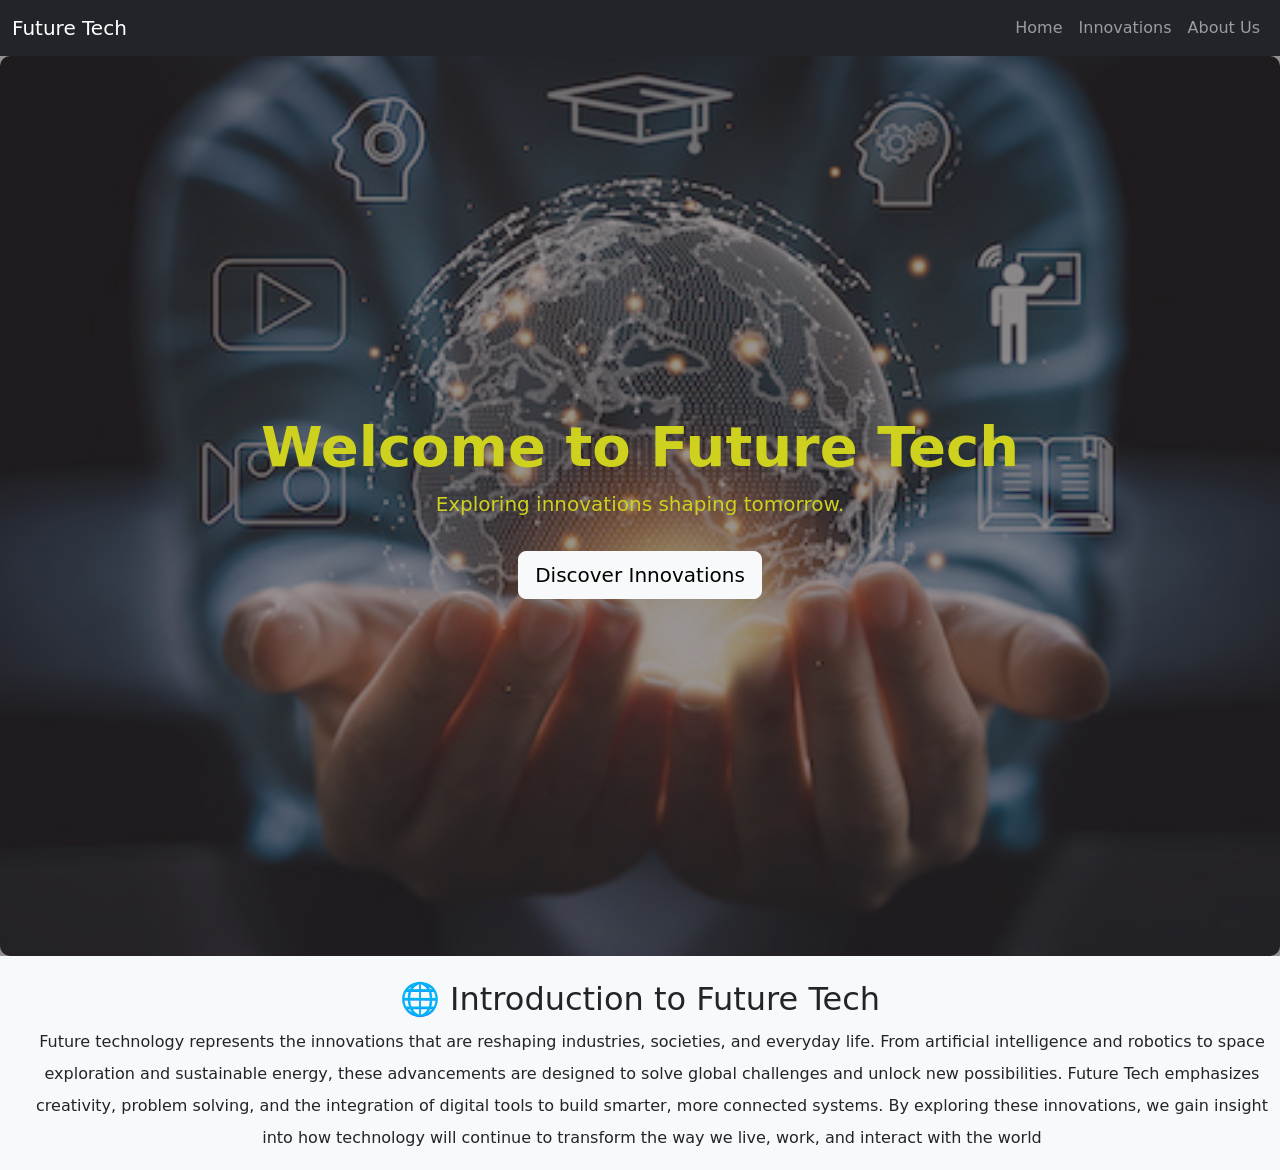
<file: index.html>
<!doctype html>
<html lang="en" data-bs-theme="light">

<head>
    <title>homepage</title>
    <!-- Required meta tags -->
    <meta charset="utf-8" />
    <meta name="viewport" content="width=device-width, initial-scale=1" />

    <!-- Bootstrap CSS v5.3.8 -->
    <link href="https://cdn.jsdelivr.net/npm/bootstrap@5.3.8/dist/css/bootstrap.min.css" rel="stylesheet"
        integrity="sha384-sRIl4kxILFvY47J16cr9ZwB07vP4J8+LH7qKQnuqkuIAvNWLzeN8tE5YBujZqJLB" crossorigin="anonymous" />
    <!-- Custom CSS -->
    <link rel="stylesheet" href="css/home.css">
</head>

<body>
    <header>
        <!-- place navbar here -->
        <nav class="navbar navbar-expand-lg navbar-dark bg-dark">
            <div class="container-fluid">
                <a class="navbar-brand" href="index.html">Future Tech</a>
                <button class="navbar-toggler" type="button" data-bs-toggle="collapse" data-bs-target="#navbarNav">
                    <span class="navbar-toggler-icon"></span>
                </button>
                <div class="collapse navbar-collapse" id="navbarNav">
                    <ul class="navbar-nav ms-auto">
                        <li class="nav-item"><a class="nav-link" href="index.html">Home</a></li>
                        <li class="nav-item"><a class="nav-link" href="innovations.html">Innovations</a></li>
                        <li class="nav-item"><a class="nav-link" href="about.html">About Us</a></li>
                    </ul>
                </div>
            </div>
        </nav>

    </header>
    <main>

        <!--Jumbotron text-->

        <div class="jumbotron hero-jumbotron text-center p-5 mb-4">
            <h1 class="display-4 fw-bold">Welcome to Future Tech</h1>
            <p class="lead">Exploring innovations shaping tomorrow.</p>
            <a class="btn btn-light btn-lg mt-3" href="innovations.html" role="button">Discover Innovations</a>
        </div>
        <h2 class="text-center"> 🌐 Introduction to Future Tech</h2>
        <p class="text-center lh-lg ps-4">Future technology represents the innovations that are reshaping industries,
            societies, and everyday life. From artificial intelligence and robotics to space exploration and sustainable
            energy, these advancements are designed to solve global challenges and unlock new possibilities. Future Tech
            emphasizes creativity, problem solving, and the integration of digital tools to build smarter, more
            connected systems. By exploring these innovations, we gain insight into how technology will continue to
            transform the way we live, work, and interact with the world</p>
    </main>
    </main>
    <footer>
        <!-- place footer here -->
    </footer>
    <!-- Bootstrap JavaScript Bundle (includes Popper) -->
    <script src="https://cdn.jsdelivr.net/npm/bootstrap@5.3.8/dist/js/bootstrap.bundle.min.js"
        integrity="sha384-FKyoEForCGlyvwx9Hj09JcYn3nv7wiPVlz7YYwJrWVcXK/BmnVDxM+D2scQbITxI"
        crossorigin="anonymous"></script>
</body>
<script src="js/home.js"></script>

</html>
</file>
<file: css/home.css>
body { background-color: #f8f9fa; }
.jumbotron { border-radius: 10px; }
.custom-margin { margin-top: 20px; }
.custom-padding { padding: 15px; }

.hero-jumbotron {
  position: relative;
  background-image: url("../images/k-12-tech-innovation-news.jpeg");
  background-size: cover;       /* ensures the image covers the section */
  background-position: center;  /* keeps it centered */
  background-repeat: no-repeat;
  min-height: 100vh;            /* makes it fill the full viewport height */
  display: flex;                /* centers content vertically */
  flex-direction: column;
  justify-content: center;
  align-items: center;
  color: rgb(206, 209, 29);
  text-align: center;
}

.hero-jumbotron::before {
  content: "";
  position: absolute;
  inset: 0;
  background: rgba(54, 43, 43, 0.5); /* overlay for readability */
}

.hero-jumbotron h1,
.hero-jumbotron p,
.hero-jumbotron a {
  position: relative; /* keeps text above overlay */
}
</file>
